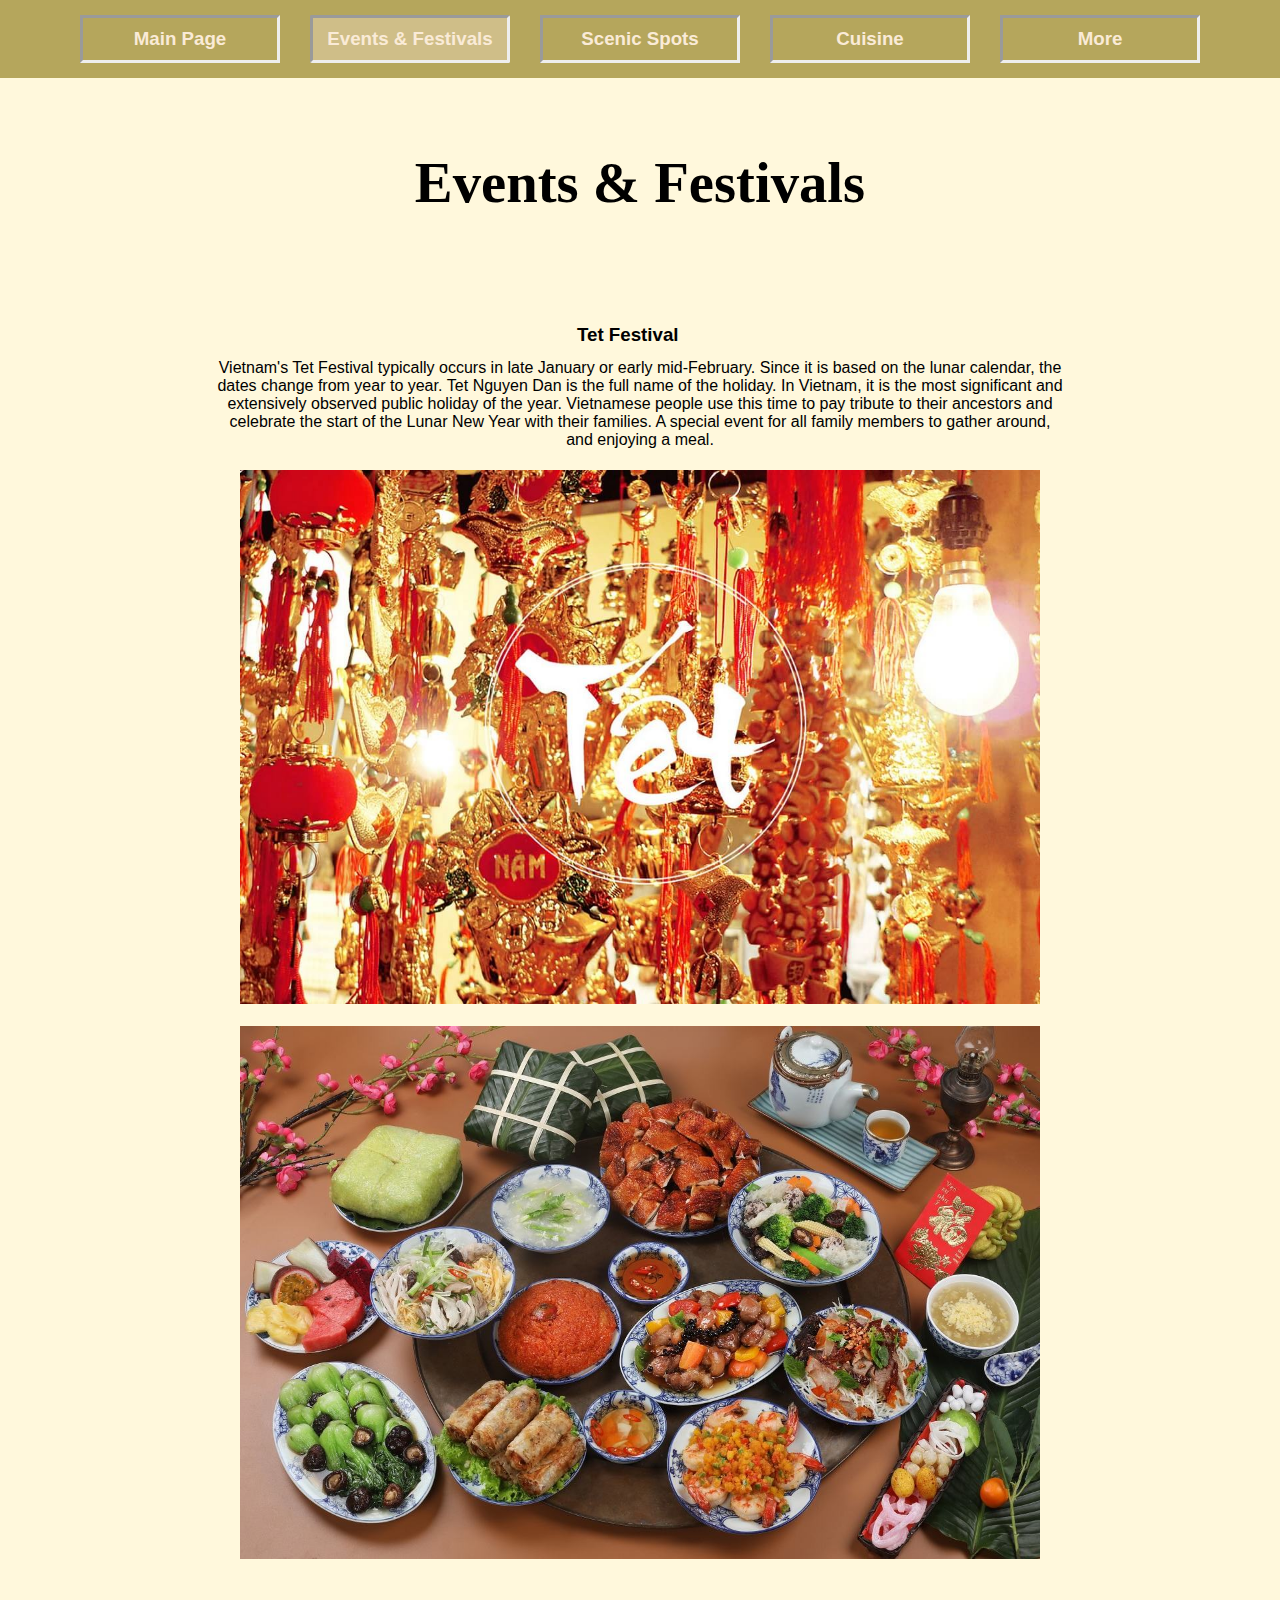
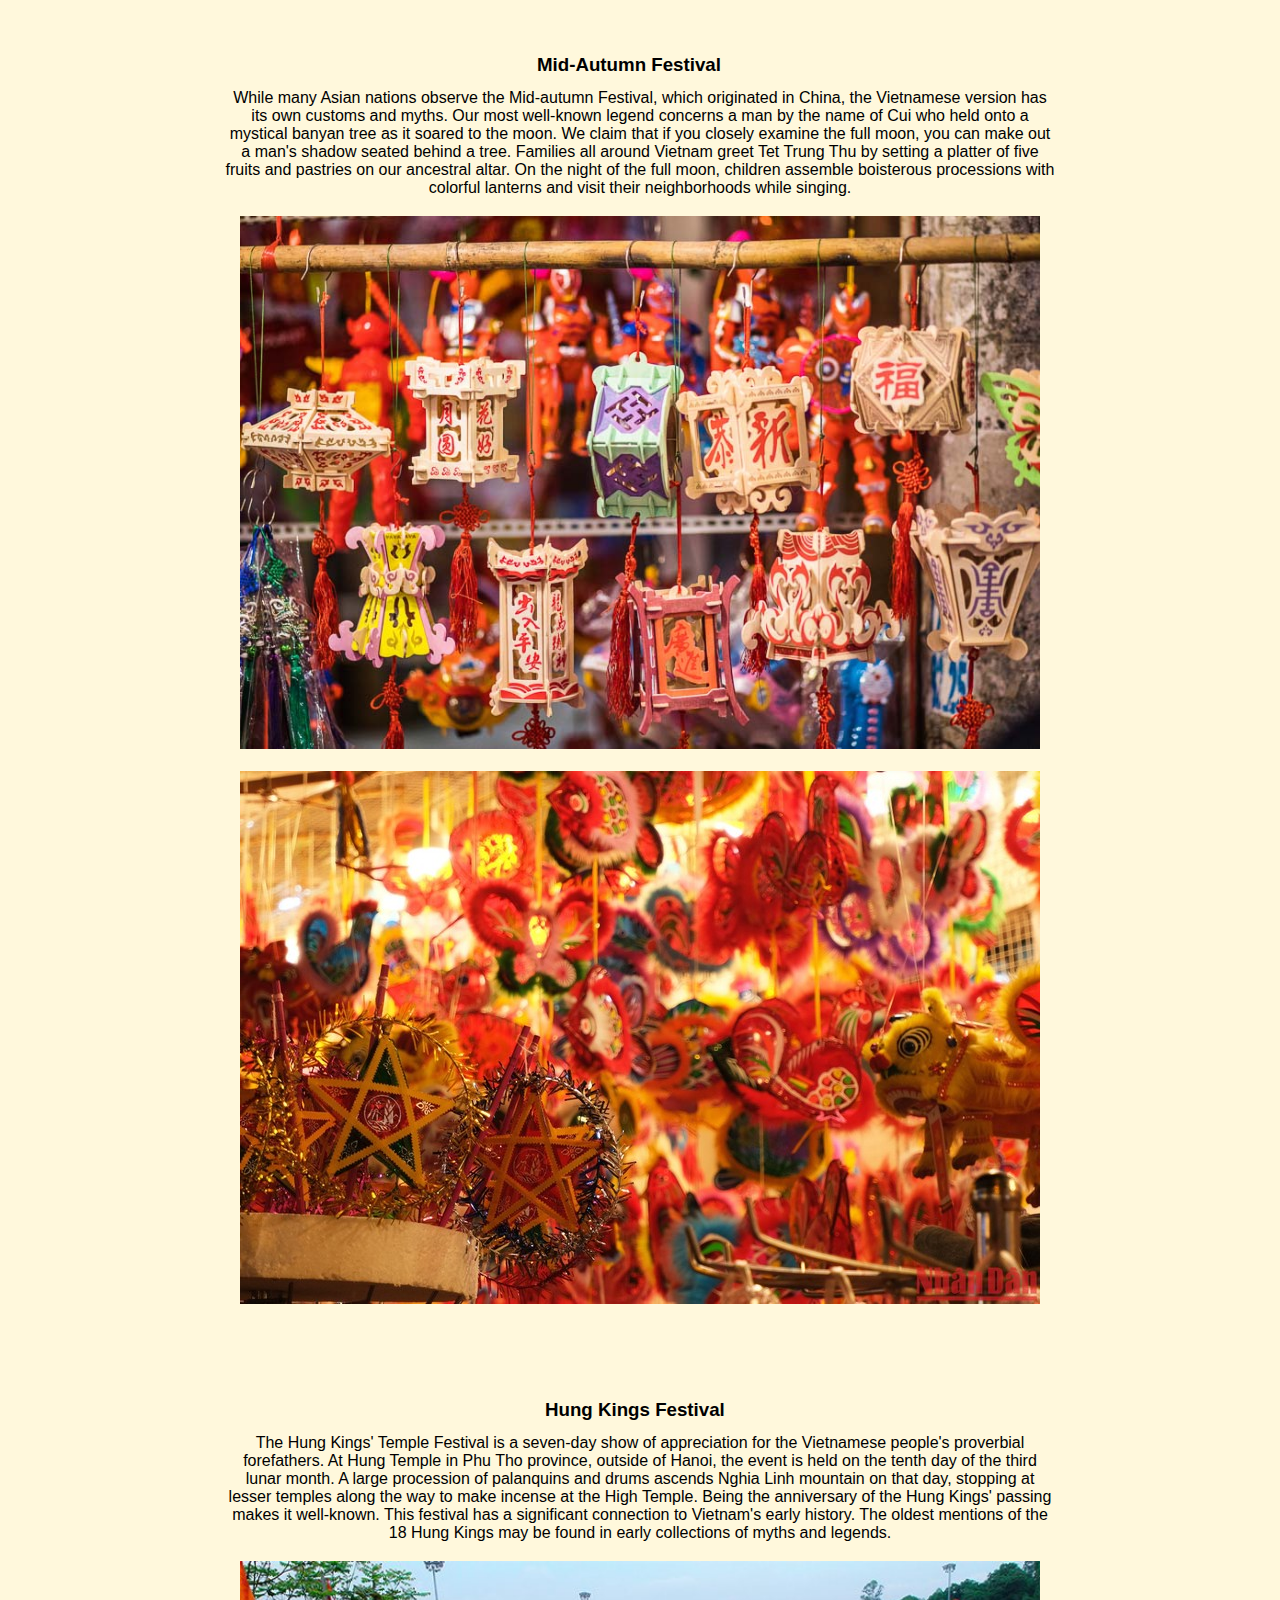
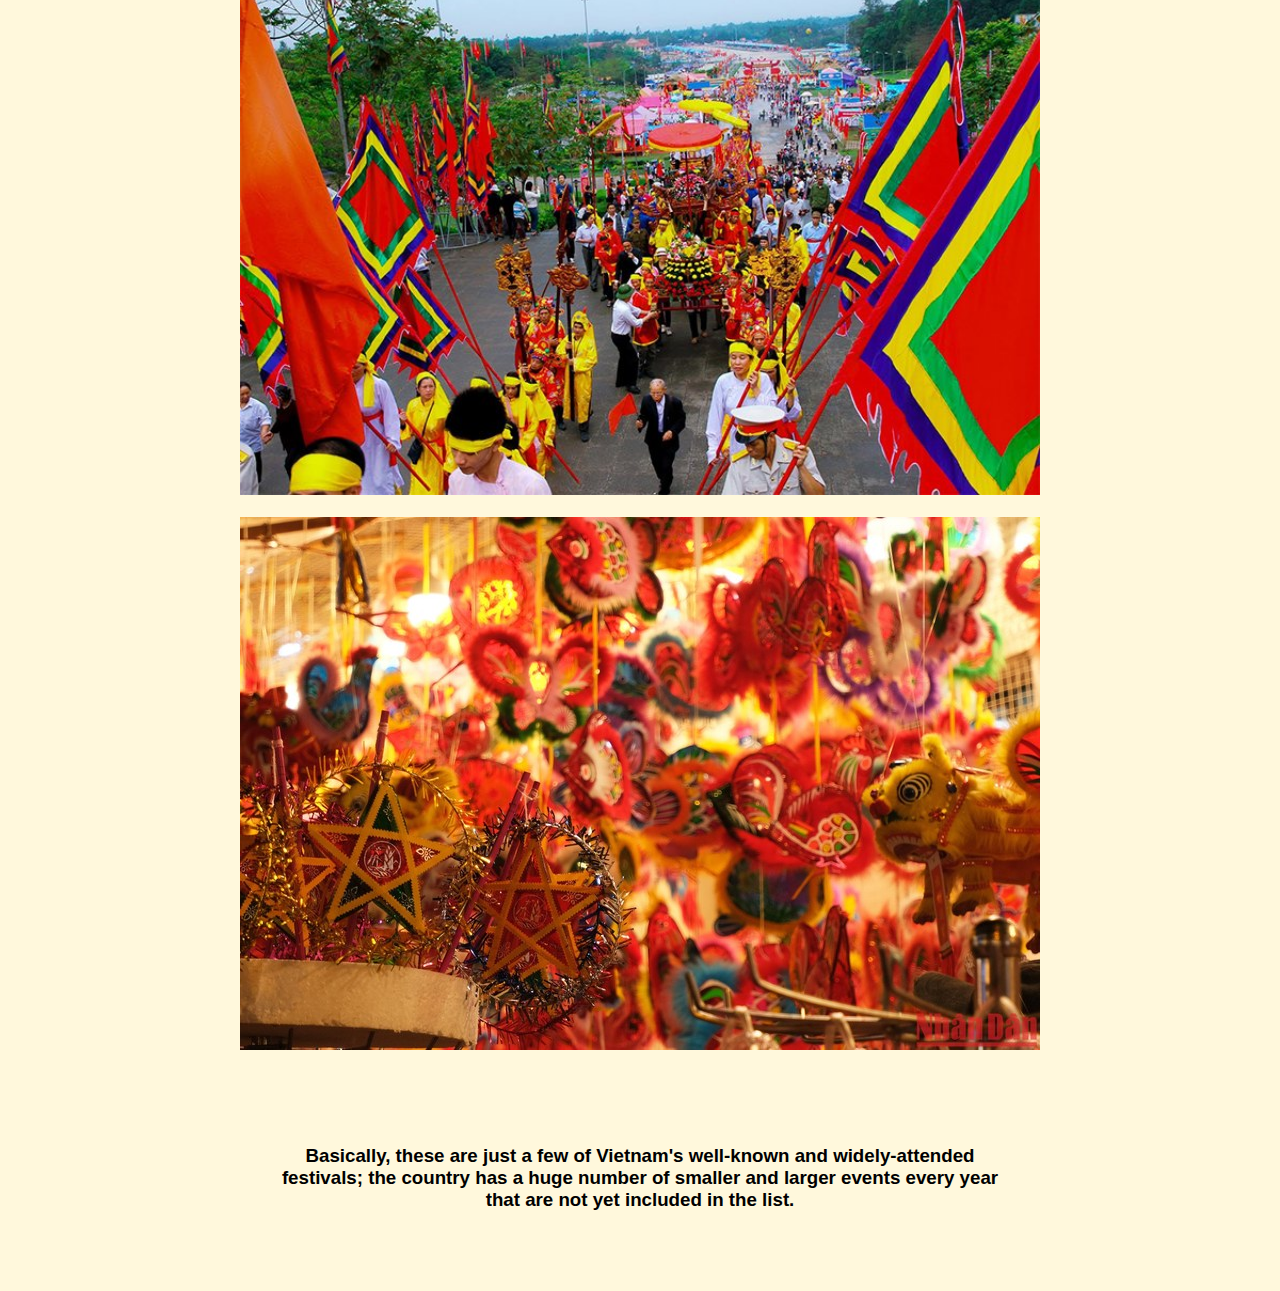
<file: page2.html>
<!DOCTYPE html>
<html lang="en">
<link rel="stylesheet" href="style2.css">
<head>
    <meta charset="UTF-8">
    <meta http-equiv="X-UA-Compatible" content="IE=edge">
    <meta name="viewport" content="width=device-width, initial-scale=1.0">
    <title>Events & Festivals</title>
</head>
<body align="center" style="background-color:cornsilk">
    <div>
        <h3 div class="menu-bar">
            <ul>
            <li><a href="index.html" target=_self tittle="Click to view information">
                <b>Main Page</b>
            </a></li>
            
            <li class="active"><a href="page2.html" target=_self tittle="Click to view information">
                <b>Events & Festivals</b>
            </a></li>

            <li><a href="page3.html" target=_self tittle="Click to view information">
                <b>Scenic Spots</b>
            </a></li>

            <li><a href="page4.html" target=_self tittle="Click to view information">
                <b>Cuisine</b>
            </a></li>

            <li><a href="page5.html" target=_self tittle="Click to view information">
                <b>More</b>
            </a></li>

            </ul>
        </h3>
    </div>
    <br><br><br><br>
    <h1>
        Events & Festivals
    </h1><br><br><br><br><br><br>
    <div id="para1">
    <p>
        <h3><b>Tet Festival</b></h3>
    </p>
    </div><br>
    <div id="para1-5">
        <p>
            Vietnam's Tet Festival typically occurs in late January or early mid-February. Since it is based on the lunar calendar, the dates change from year to year. Tet Nguyen Dan is the full name of the holiday. In Vietnam, it is the most significant and extensively observed public holiday of the year. Vietnamese people use this time to pay tribute to their ancestors and celebrate the start of the Lunar New Year with their families. A special event for all family members to gather around, and enjoying a meal.
        </p>
    </div>
    <div id="tet.img">
        <img src="picture/Longden.jpg" alt="Lantern on Tet Holiday" width="800">
    </div><br>
    <div id="mamcom">
        <img src="picture/Tet.jpg" alt="Tradition Cuisine on Tet Holiday" width="800">
    </div><br><br><br><br><br>
<div id="para2">
    <p>
        <h3><b>Mid-Autumn Festival</b></h3>
    </p>
</div><br>
<div id="para2-5">
    <p>
        While many Asian nations observe the Mid-autumn Festival, which originated in China, the Vietnamese version has its own customs and myths. Our most well-known legend concerns a man by the name of Cui who held onto a mystical banyan tree as it soared to the moon. We claim that if you closely examine the full moon, you can make out a man's shadow seated behind a tree. Families all around Vietnam greet Tet Trung Thu by setting a platter of five fruits and pastries on our ancestral altar. On the night of the full moon, children assemble boisterous processions with colorful lanterns and visit their neighborhoods while singing.
    </p>
</div>
<div id="autumn.img">
    <img src="picture/mid-autumn.jpg" alt="Mid-Autumn Festival" width="800">
</div><br>
<div id="denlong">
    <img src="picture/denlong.jpg" alt="Mid-Autumn Celebration" width="800">
</div><br><br><br><br><br>
<div id="para3">
    <p>
        <h3><b>Hung Kings Festival</b></h3>
    </p>
</div><br>
<div id="para3-5">
    <p>
        The Hung Kings' Temple Festival is a seven-day show of appreciation for the Vietnamese people's proverbial forefathers. At Hung Temple in Phu Tho province, outside of Hanoi, the event is held on the tenth day of the third lunar month. A large procession of palanquins and drums ascends Nghia Linh mountain on that day, stopping at lesser temples along the way to make incense at the High Temple. Being the anniversary of the Hung Kings' passing makes it well-known. This festival has a significant connection to Vietnam's early history. The oldest mentions of the 18 Hung Kings may be found in early collections of myths and legends.
    </p>
</div>
<div id="hungking">
    <img src="picture/hungking.jpg" alt="Hùng King Festival" width="800">
</div><br>
<div id="hungking2">
    <img src="picture/denlong.jpg" alt="Hùng King Festival" width="800">
</div><br><br><br><br><br>
<div id="para4">
    <p>
        <h3>Basically, these are just a few of Vietnam's well-known and widely-attended festivals; the country has a huge number of smaller and larger events every year that are not yet included in the list. </h3>
    </p>
</div>
</body>
</html>
</file>
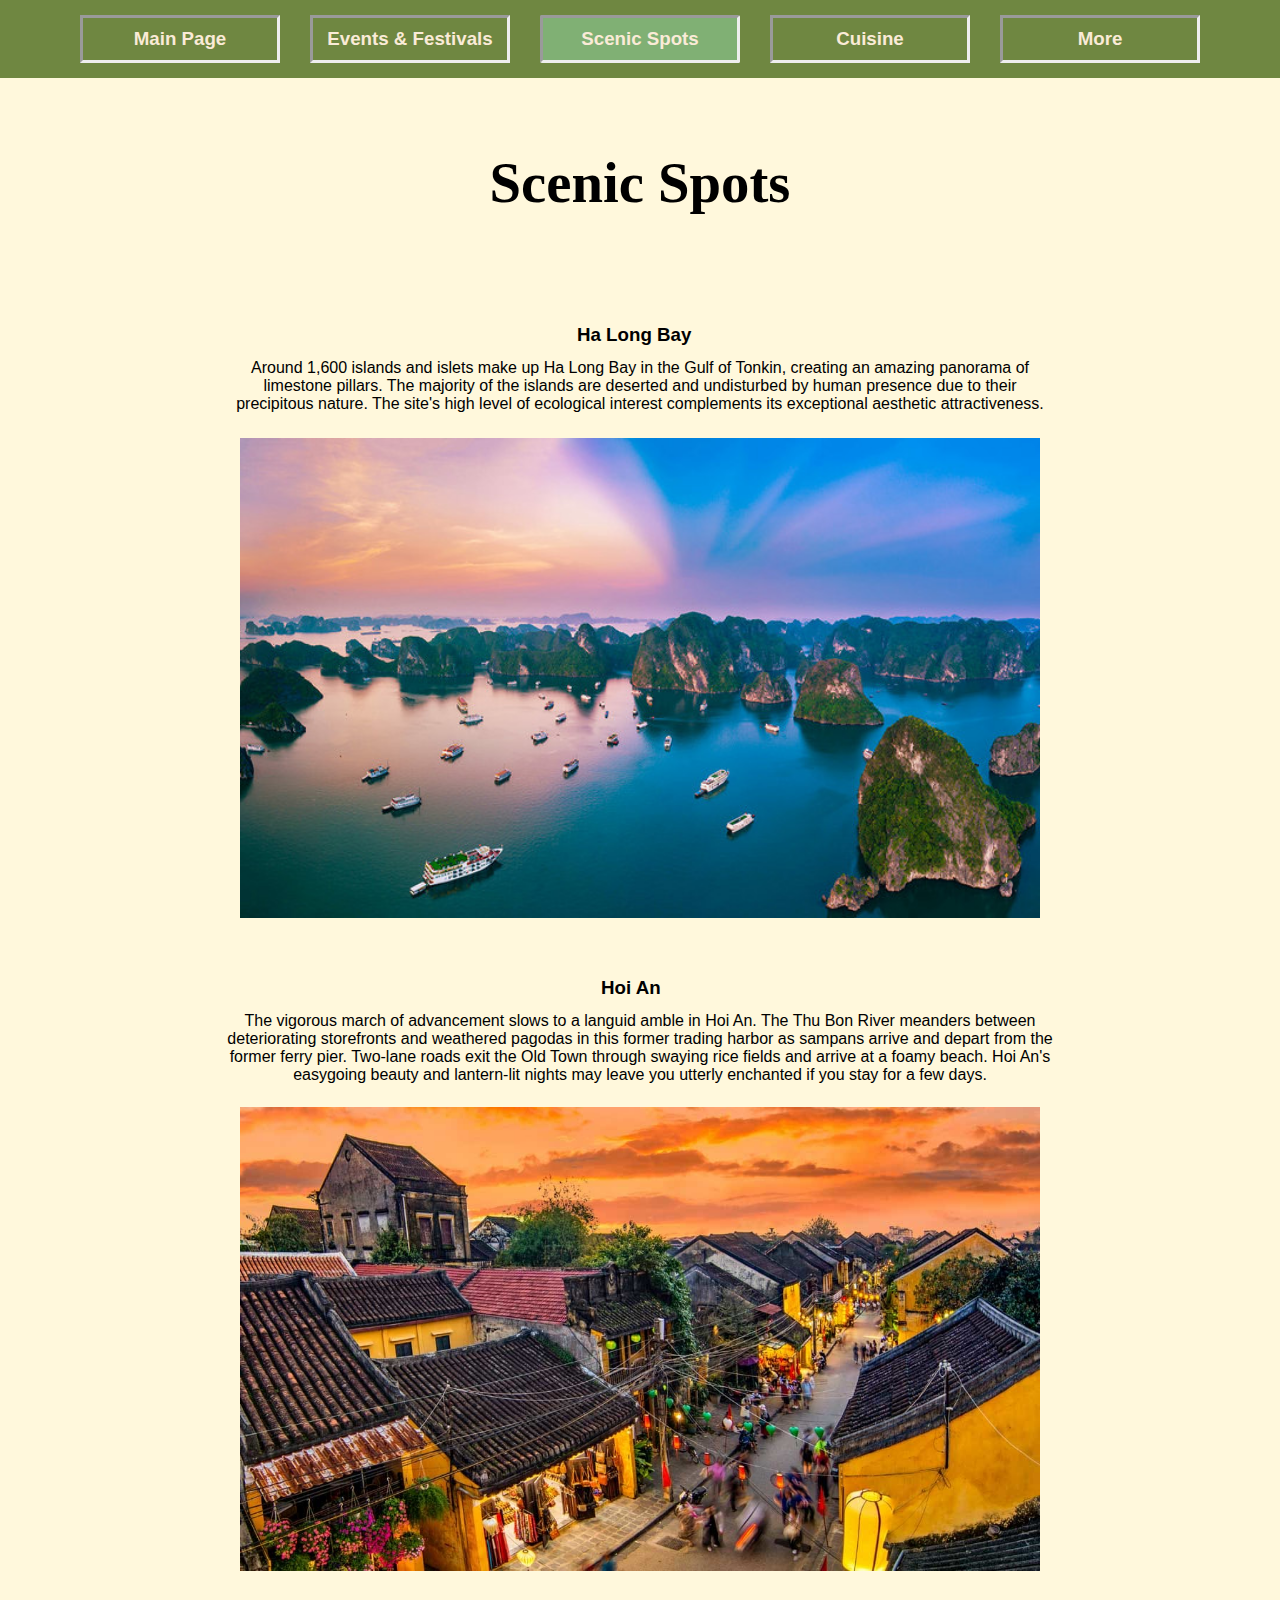
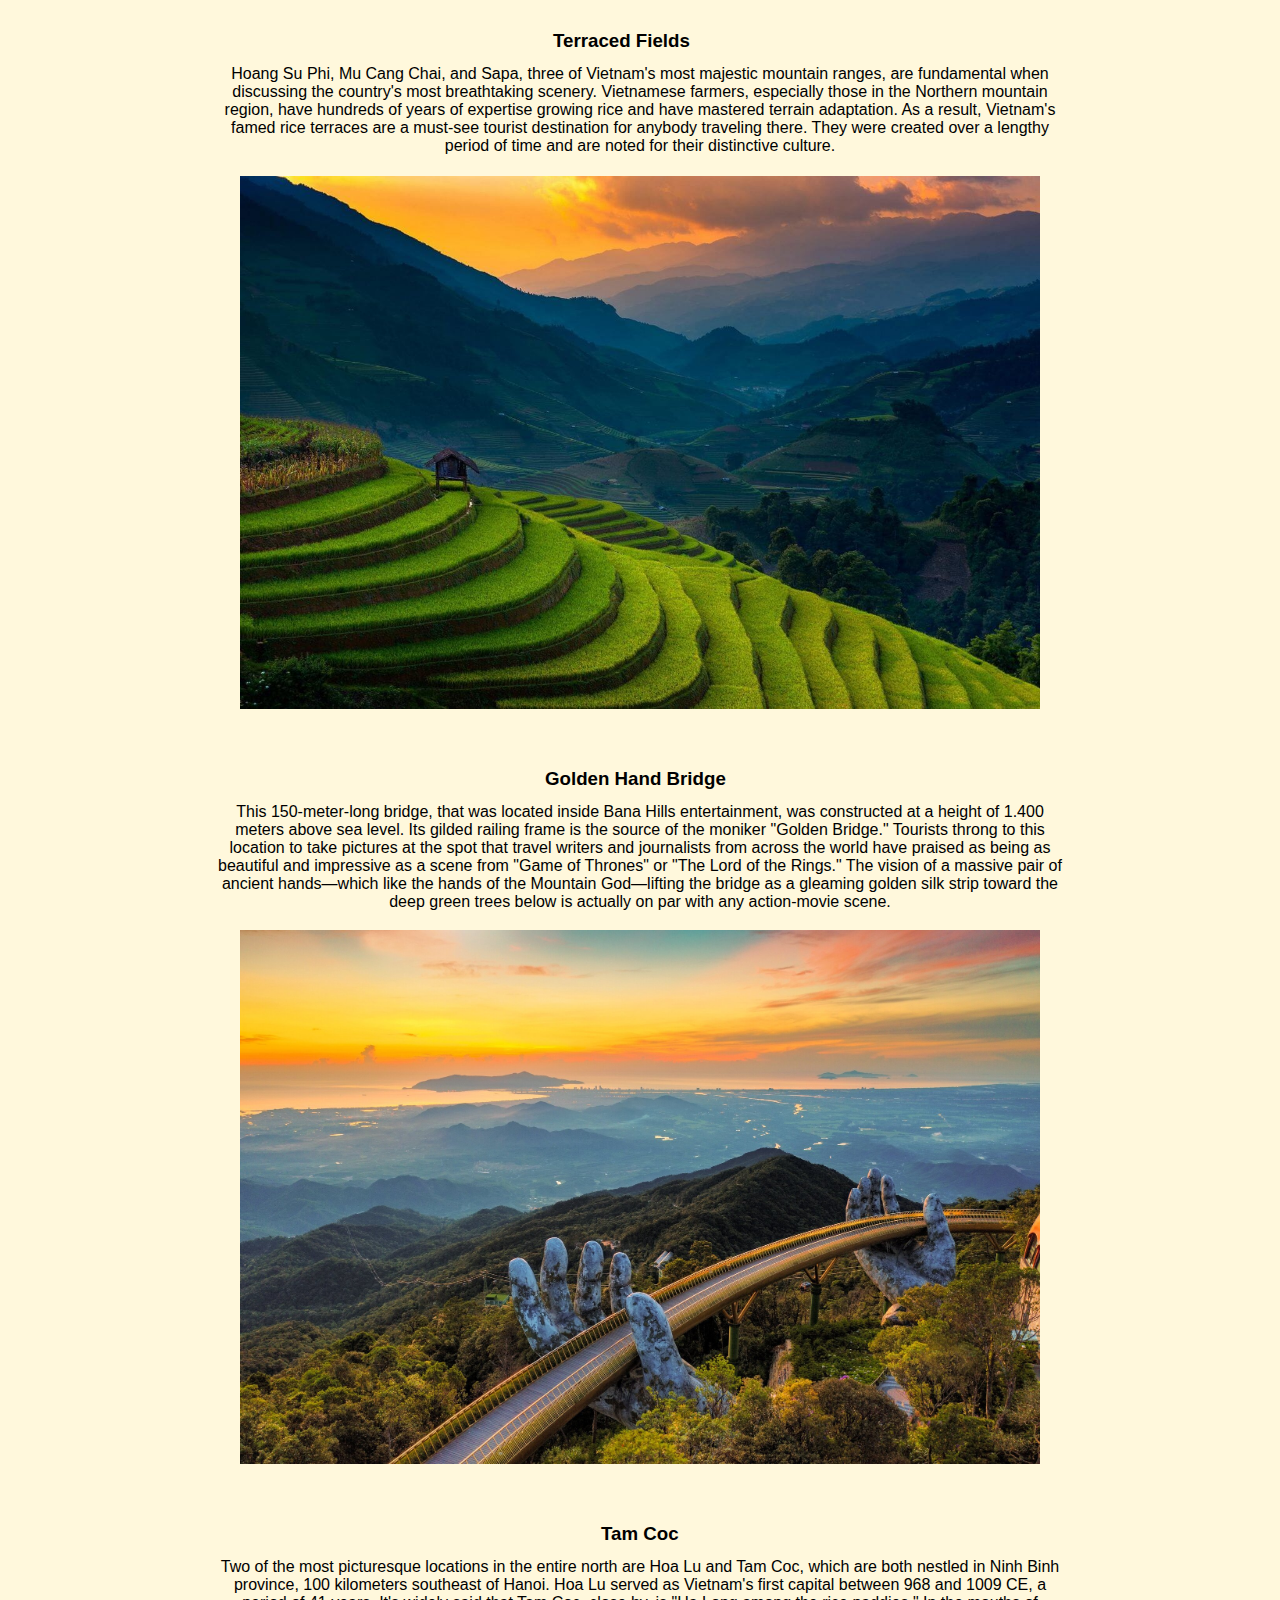
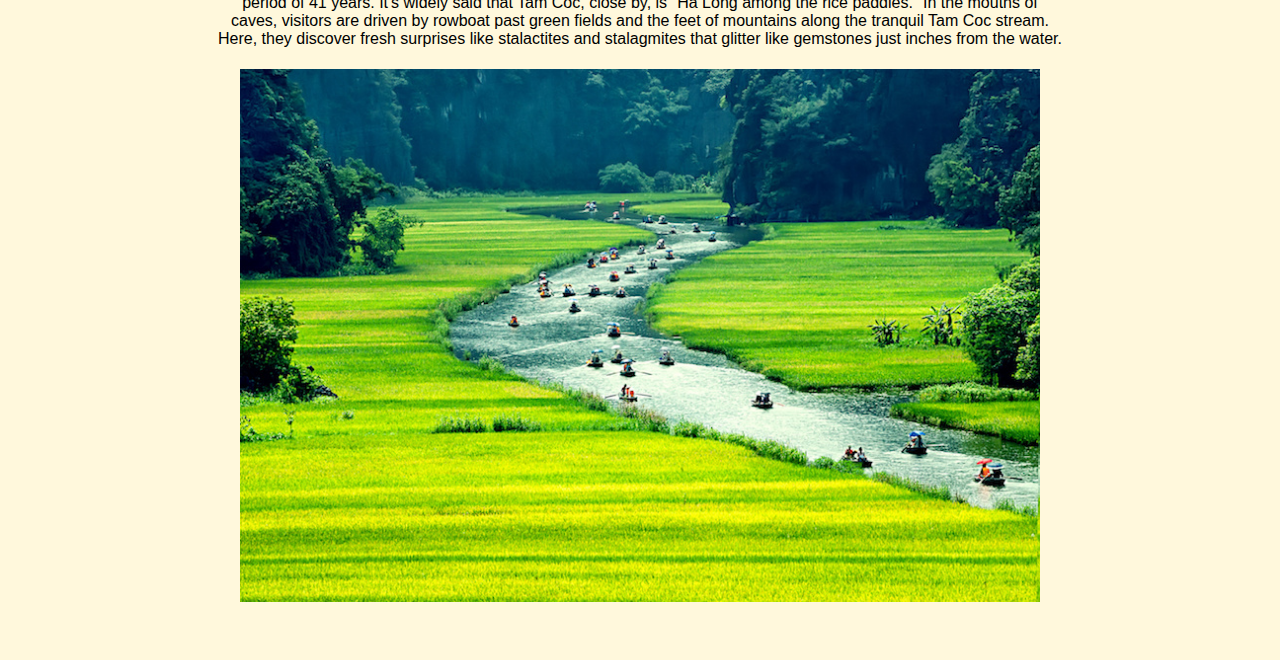
<file: page3.html>
<!DOCTYPE html>
<html lang="en">
<link rel="stylesheet" href="style3.css">
<head>
    <meta charset="UTF-8">
    <meta http-equiv="X-UA-Compatible" content="IE=edge">
    <meta name="viewport" content="width=device-width, initial-scale=1.0">
    <title>Scenic Spots</title>
</head>
<body align="center" style="background-color:cornsilk">
    <div>
        <h3 div class="menu-bar">
            <ul>
            <li><a href="index.html" target=_self tittle="Click to view information">
                <b>Main Page</b>
            </a></li>
            
            <li><a href="page2.html" target=_self tittle="Click to view information">
                <b>Events & Festivals</b>
            </a></li>

            <li class="active"><a href="page3.html" target=_self tittle="Click to view information">
                <b>Scenic Spots</b>
            </a></li>

            <li><a href="page4.html" target=_self tittle="Click to view information">
                <b>Cuisine</b>
            </a></li>

            <li><a href="page5.html" target=_self tittle="Click to view information">
                <b>More</b>
            </a></li>

            </ul>
        </h3>
    </div>
    <br><br><br><br>
    <h1>
        Scenic Spots
    </h1><br><br><br><br><br><br>
    <div id="para1">
        <p>
            <h3><b>Ha Long Bay</b></h3>
        </p>
    </div><br>
    <div id="para1-5">
        <p>
            Around 1,600 islands and islets make up Ha Long Bay in the Gulf of Tonkin, creating an amazing panorama of limestone pillars. The majority of the islands are deserted and undisturbed by human presence due to their precipitous nature. The site's high level of ecological interest complements its exceptional aesthetic attractiveness.
        </p>
    </div>
    <div id="halong">
        <img src="picture/halong.jpg" alt="" width="800">
    </div><br><br><br>
    <div id="para2">
        <p>
            <h3><b>Hoi An</b></h3>   
        </p>
    </div><br>
    <div id="para2-5">
        <p>
            The vigorous march of advancement slows to a languid amble in Hoi An. The Thu Bon River meanders between deteriorating storefronts and weathered pagodas in this former trading harbor as sampans arrive and depart from the former ferry pier. Two-lane roads exit the Old Town through swaying rice fields and arrive at a foamy beach. Hoi An's easygoing beauty and lantern-lit nights may leave you utterly enchanted if you stay for a few days.
        </p>
    </div>
    <div id="hoian">
        <img src="picture/Hoi-An.jpg" alt="" width="800">
    </div><br><br><br>
    <div id="para3">
        <p>
            <h3><b>Terraced Fields</b></h3>  
        </p>
    </div><br>
    <div id="para3-5">
        <p>
            Hoang Su Phi, Mu Cang Chai, and Sapa, three of Vietnam's most majestic mountain ranges, are fundamental when discussing the country's most breathtaking scenery. Vietnamese farmers, especially those in the Northern mountain region, have hundreds of years of expertise growing rice and have mastered terrain adaptation. As a result, Vietnam's famed rice terraces are a must-see tourist destination for anybody traveling there. They were created over a lengthy period of time and are noted for their distinctive culture.
        </p>
    </div>
    <div id="ruongbacthang">
        <img src="picture/Ruongbacthang.jpg" alt="" width="800">
    </div><br><br><br>
    <div id="para4">
        <p>
            <h3><b>Golden Hand Bridge</b></h3> 
        </p>
    </div><br>
    <div id="para4-5">
        <p>
            This 150-meter-long bridge, that was located inside Bana Hills entertainment, was constructed at a height of 1.400 meters above sea level. Its gilded railing frame is the source of the moniker "Golden Bridge." Tourists throng to this location to take pictures at the spot that travel writers and journalists from across the world have praised as being as beautiful and impressive as a scene from "Game of Thrones" or "The Lord of the Rings." The vision of a massive pair of ancient hands—which like the hands of the Mountain God—lifting the bridge as a gleaming golden silk strip toward the deep green trees below is actually on par with any action-movie scene.
        </p>
    </div>
    <div id="goldenhandbridge">
        <img src="picture/Golden Hand.jpg" alt="" width="800">
    </div><br><br><br>
    <div id="para5">
        <p>
            <h3><b>Tam Coc</b></h3>   
        </p>
    </div><br>
    <div id="para5-5">
        <p>
            Two of the most picturesque locations in the entire north are Hoa Lu and Tam Coc, which are both nestled in Ninh Binh province, 100 kilometers southeast of Hanoi. Hoa Lu served as Vietnam's first capital between 968 and 1009 CE, a period of 41 years. It's widely said that Tam Coc, close by, is "Ha Long among the rice paddies." In the mouths of caves, visitors are driven by rowboat past green fields and the feet of mountains along the tranquil Tam Coc stream. Here, they discover fresh surprises like stalactites and stalagmites that glitter like gemstones just inches from the water.
        </p>
    </div>
    <div id="tamcoc">
        <img src="picture/tam_coc.jpg" alt="" width="800">
    </div><br><br><br>
</body>
</html>
</file>
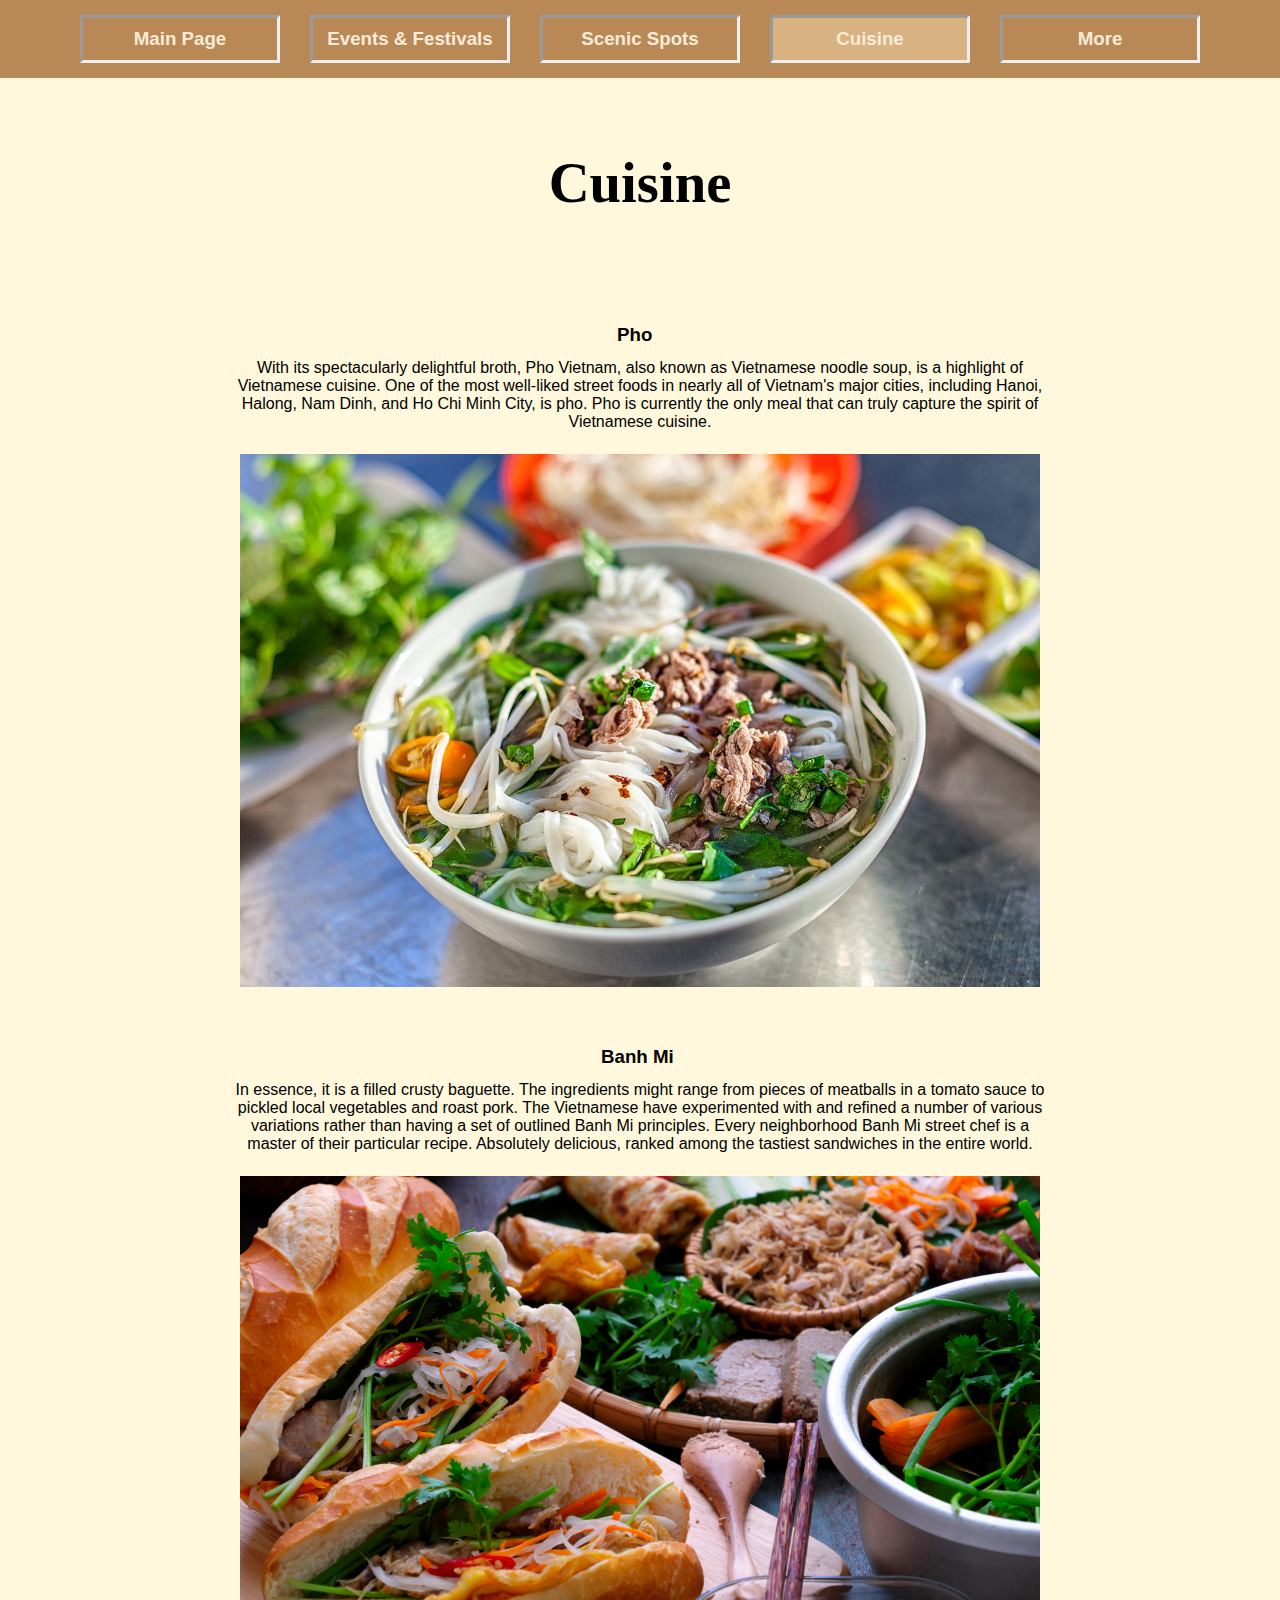
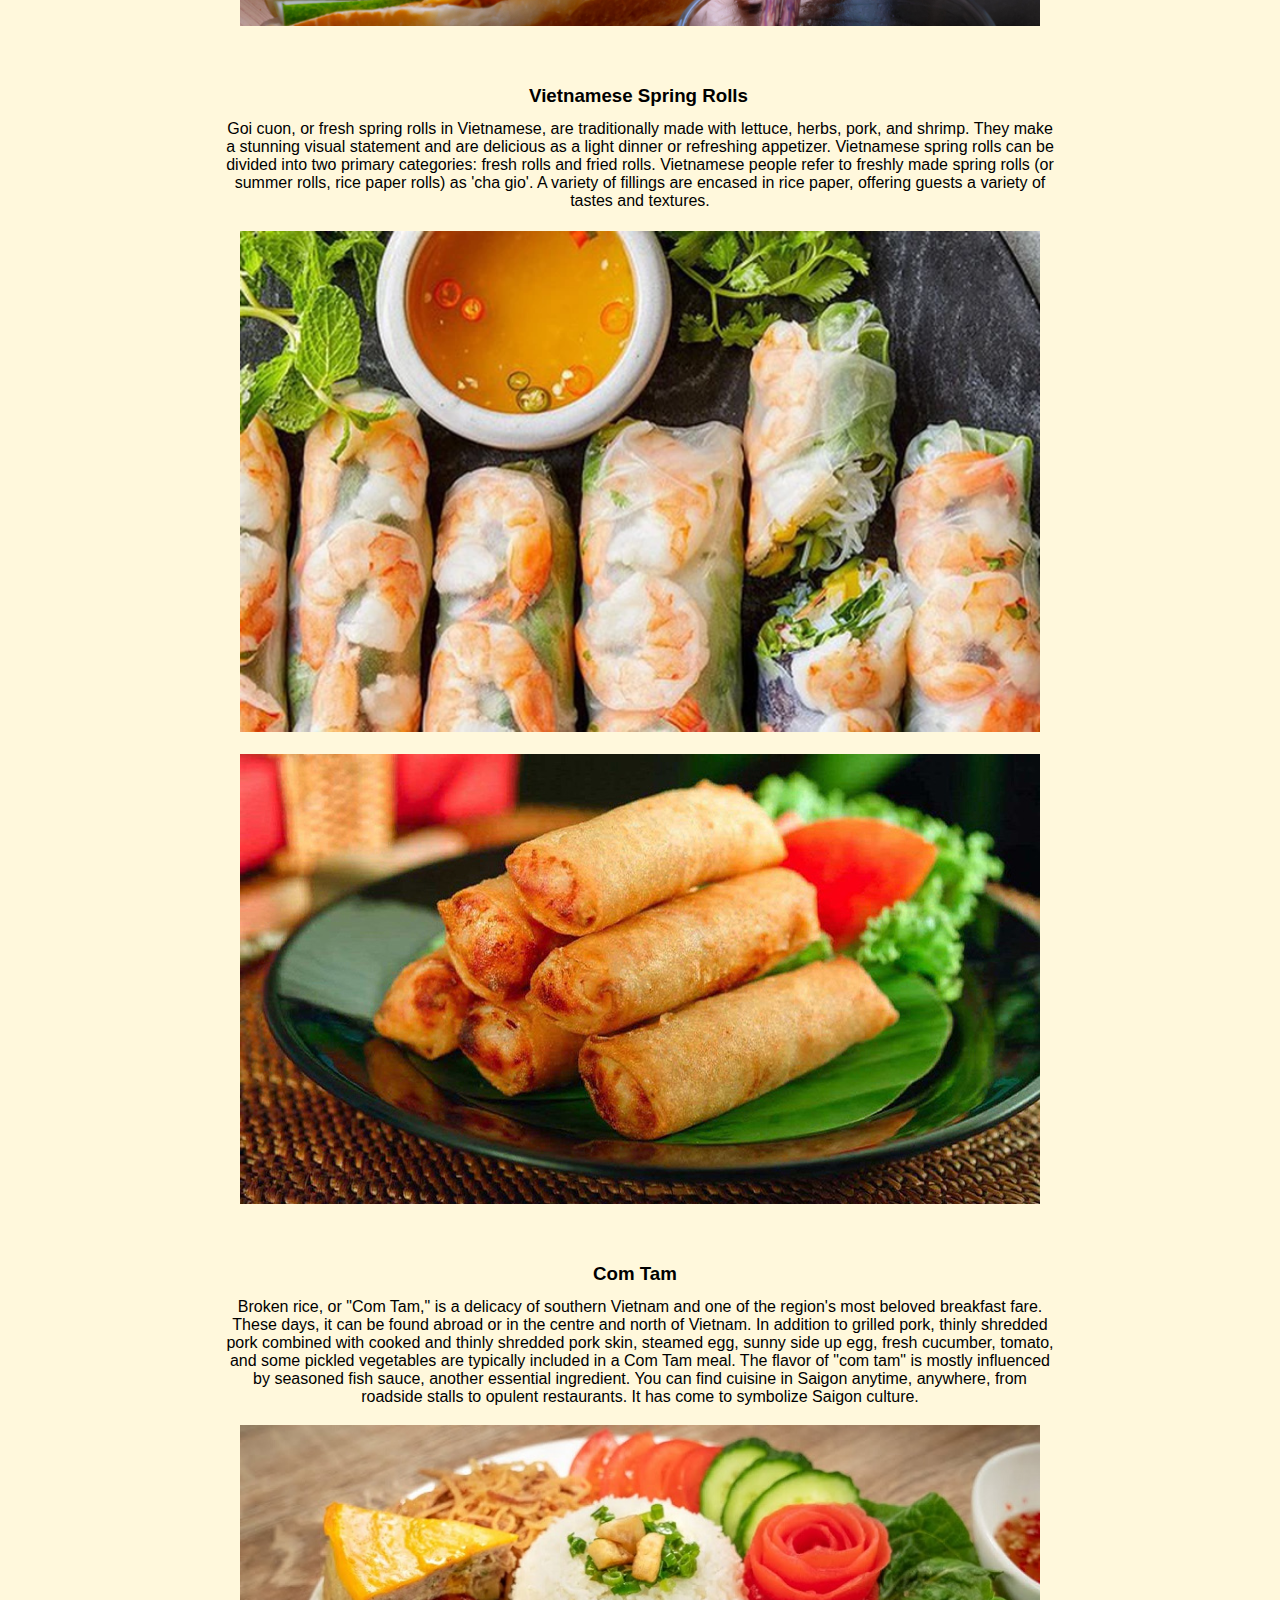
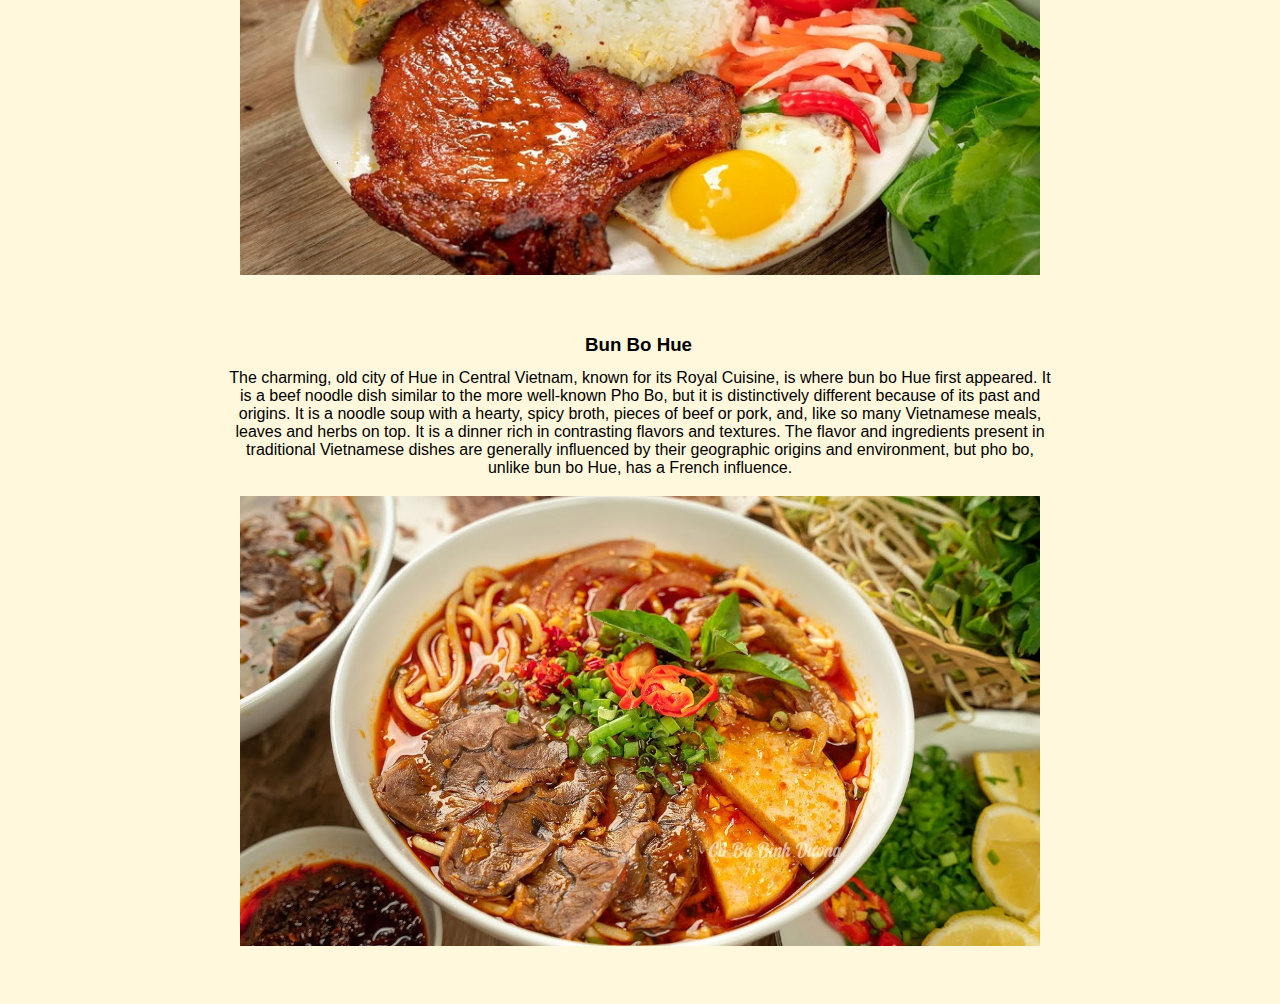
<file: page4.html>
<!DOCTYPE html>
<html lang="en">
<link rel="stylesheet" href="style4.css">
<head>
    <meta charset="UTF-8">
    <meta http-equiv="X-UA-Compatible" content="IE=edge">
    <meta name="viewport" content="width=device-width, initial-scale=1.0">
    <title>Cuisine</title>
</head>
<body align="center" style="background-color:cornsilk">
    <div>
        <h3 div class="menu-bar">
            <ul>
            <li><a href="index.html" target=_self tittle="Click to view information">
                <b>Main Page</b>
            </a></li>
            
            <li><a href="page2.html" target=_self tittle="Click to view information">
                <b>Events & Festivals</b>
            </a></li>

            <li><a href="page3.html" target=_self tittle="Click to view information">
                <b>Scenic Spots</b>
            </a></li>

            <li class="active"><a href="page4.html" target=_self tittle="Click to view information">
                <b>Cuisine</b>
            </a></li>

            <li><a href="page5.html" target=_self tittle="Click to view information">
                <b>More</b>
            </a></li>

            </ul>
        </h3>
    </div>
    <br><br><br><br>
    <h1>
        Cuisine
    </h1><br><br><br><br><br><br>
    <div id="para1">
        <p>
            <h3><b>Pho</b></h3>
        </p>
    </div><br>
    <div id="para1-5">
        <p>
            With its spectacularly delightful broth, Pho Vietnam, also known as Vietnamese noodle soup, is a highlight of Vietnamese cuisine. One of the most well-liked street foods in nearly all of Vietnam's major cities, including Hanoi, Halong, Nam Dinh, and Ho Chi Minh City, is pho. Pho is currently the only meal that can truly capture the spirit of Vietnamese cuisine.
        </p>
    </div><br>
    <div id="pho">
        <img src="picture/pho.jpg" alt="" width="800">
    </div><br><br><br>
    <div id="para2">
        <p>
            <h3><b>Banh Mi</b></h3>   
        </p>
    </div><br>
    <div id="para2-5">
        <p>
            In essence, it is a filled crusty baguette. The ingredients might range from pieces of meatballs in a tomato sauce to pickled local vegetables and roast pork. The Vietnamese have experimented with and refined a number of various variations rather than having a set of outlined Banh Mi principles. Every neighborhood Banh Mi street chef is a master of their particular recipe. Absolutely delicious, ranked among the tastiest sandwiches in the entire world.
        </p>
    </div>
    <div id="banhmi">
        <img src="picture/banh-mi.jpg" alt="" width="800">
    </div><br><br><br>
    <div id="para3">
        <p>
            <h3><b>Vietnamese Spring Rolls</b></h3>  
        </p>
    </div><br>
    <div id="para3-5">
        <p>
            Goi cuon, or fresh spring rolls in Vietnamese, are traditionally made with lettuce, herbs, pork, and shrimp. They make a stunning visual statement and are delicious as a light dinner or refreshing appetizer. Vietnamese spring rolls can be divided into two primary categories: fresh rolls and fried rolls. Vietnamese people refer to freshly made spring rolls (or summer rolls, rice paper rolls) as 'cha gio'. A variety of fillings are encased in rice paper, offering guests a variety of tastes and textures.
        </p>
    </div>
    <div id="goicuon">
        <img src="picture/goicuon.jpg" alt="" width="800">
    </div><br>
    <div id="chagio">
        <img src="picture/chagio.jpg" alt="" width="800">
    </div><br><br><br>
    <div id="para4">
        <p>
            <h3><b>Com Tam</b></h3> 
        </p>
    </div><br>
    <div id="para4-5">
        <p>
            Broken rice, or "Com Tam," is a delicacy of southern Vietnam and one of the region's most beloved breakfast fare. These days, it can be found abroad or in the centre and north of Vietnam. In addition to grilled pork, thinly shredded pork combined with cooked and thinly shredded pork skin, steamed egg, sunny side up egg, fresh cucumber, tomato, and some pickled vegetables are typically included in a Com Tam meal. The flavor of "com tam" is mostly influenced by seasoned fish sauce, another essential ingredient. You can find cuisine in Saigon anytime, anywhere, from roadside stalls to opulent restaurants. It has come to symbolize Saigon culture.
        </p>
    </div>
    <div id="comtam">
        <img src="picture/com-tam.jpg" alt="" width="800">
    </div><br><br><br>
    <div id="para5">
        <p>
            <h3><b>Bun Bo Hue</b></h3>   
        </p>
    </div><br>
    <div id="para5-5">
        <p>
            The charming, old city of Hue in Central Vietnam, known for its Royal Cuisine, is where bun bo Hue first appeared. It is a beef noodle dish similar to the more well-known Pho Bo, but it is distinctively different because of its past and origins. It is a noodle soup with a hearty, spicy broth, pieces of beef or pork, and, like so many Vietnamese meals, leaves and herbs on top. It is a dinner rich in contrasting flavors and textures. The flavor and ingredients present in traditional Vietnamese dishes are generally influenced by their geographic origins and environment, but pho bo, unlike bun bo Hue, has a French influence.
        </p>
    </div>
    <div id="bunbohue">
        <img src="picture/bunbohue.jpg" alt="" width="800">
    </div><br><br><br>
</body>
</html>
</file>
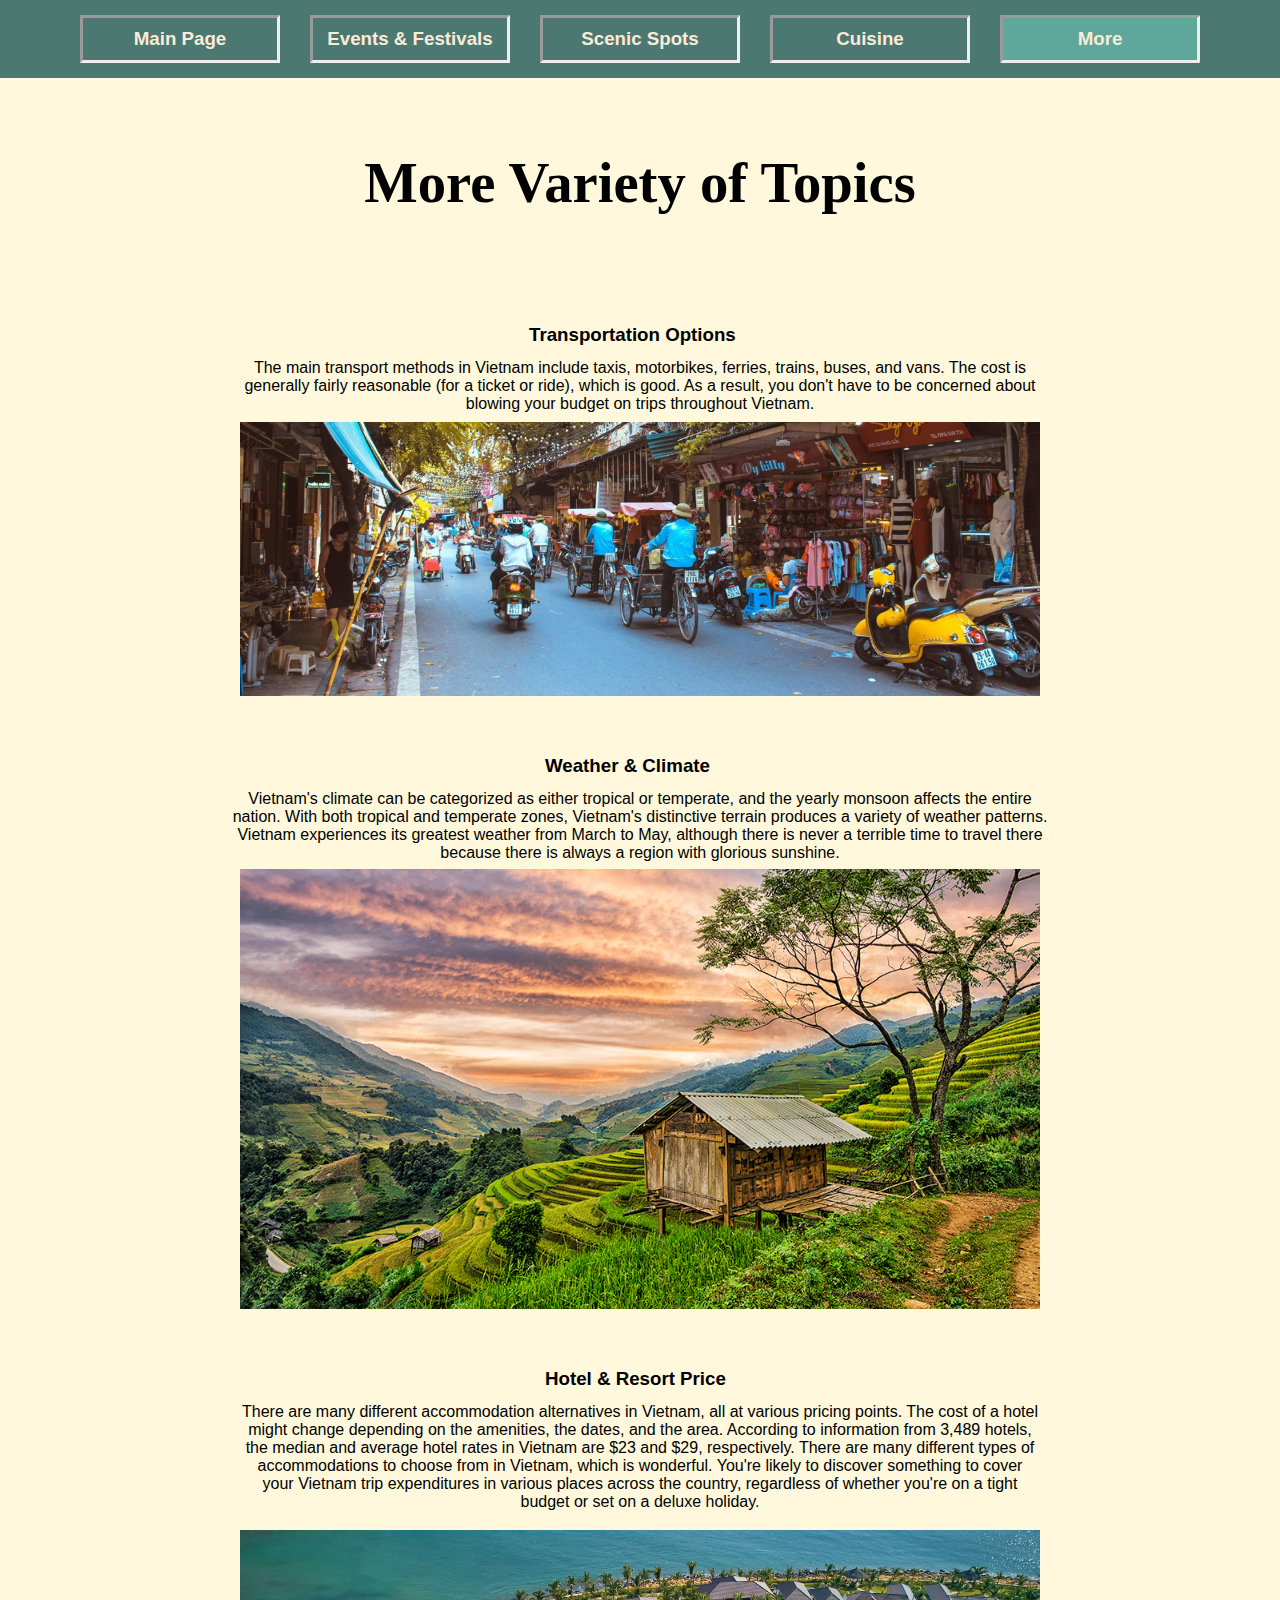
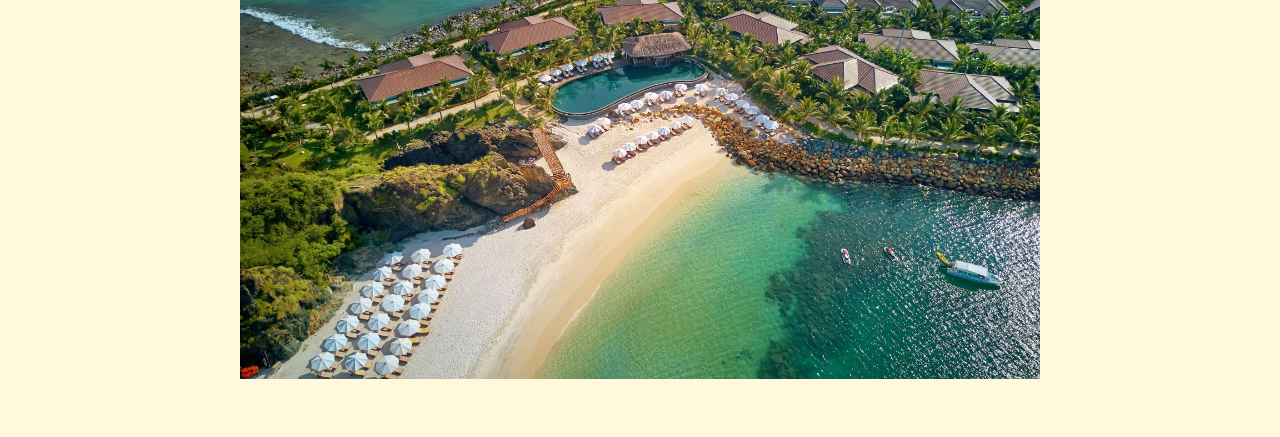
<file: page5.html>
<!DOCTYPE html>
<html lang="en">
<link rel="stylesheet" href="style5.css">
<head>
    <meta charset="UTF-8">
    <meta http-equiv="X-UA-Compatible" content="IE=edge">
    <meta name="viewport" content="width=device-width, initial-scale=1.0">
    <title>More</title>
</head>
<body align="center" style="background-color:cornsilk">
    <div>
        <h3 div class="menu-bar">
            <ul>
            <li><a href="index.html" target=_self tittle="Click to view information">
                <b>Main Page</b>
            </a></li>
            
            <li><a href="page2.html" target=_self tittle="Click to view information">
                <b>Events & Festivals</b>
            </a></li>

            <li><a href="page3.html" target=_self tittle="Click to view information">
                <b>Scenic Spots</b>
            </a></li>

            <li><a href="page4.html" target=_self tittle="Click to view information">
                <b>Cuisine</b>
            </a></li>

            <li class="active"><a href="page5.html" target=_self tittle="Click to view information">
                <b>More</b>
            </a></li>

            </ul>
        </h3>
    </div>
    <br><br><br><br>
    <h1>
        More Variety of Topics
    </h1><br><br><br><br><br><br>
    <div id="para1">
        <p>
            <h3><b>Transportation Options</b></h3>
        </p>
    </div><br>
    <div id="para1-5">
        <p>
            The main transport methods in Vietnam include taxis, motorbikes, ferries, trains, buses, and vans. The cost is generally fairly reasonable (for a ticket or ride), which is good. As a result, you don't have to be concerned about blowing your budget on trips throughout Vietnam.
        </p>
    </div><br>
    <div id="transportation">
        <img src="picture/bike.jpg" alt="" width="800">
    </div><br><br><br>
    <div id="para2">
        <p>
            <h3><b>Weather & Climate</b></h3>   
        </p>
    </div><br>
    <div id="para2-5">
        <p>
            Vietnam's climate can be categorized as either tropical or temperate, and the yearly monsoon affects the entire nation. With both tropical and temperate zones, Vietnam's distinctive terrain produces a variety of weather patterns. Vietnam experiences its greatest weather from March to May, although there is never a terrible time to travel there because there is always a region with glorious sunshine.
        </p>
    </div>
    <div id="climate">
        <img src="picture/climate.jpg" alt="" width="800">
    </div><br><br><br>
    <div id="para3">
        <p>
            <h3><b>Hotel & Resort Price</b></h3>  
        </p>
    </div><br>
    <div id="para3-5">
        <p>
            There are many different accommodation alternatives in Vietnam, all at various pricing points. The cost of a hotel might change depending on the amenities, the dates, and the area. According to information from 3,489 hotels, the median and average hotel rates in Vietnam are $23 and $29, respectively. There are many different types of accommodations to choose from in Vietnam, which is wonderful. You're likely to discover something to cover your Vietnam trip expenditures in various places across the country, regardless of whether you're on a tight budget or set on a deluxe holiday.
        </p>
    </div>
    <div id="resort">
        <img src="picture/resort.jpg" alt="" width="800">
    </div><br><br><br>
</body>
</html>
</file>
<file: style2.css>
*
{
    padding: 0;
    margin: 0;
    box-sizing: border-box;
}
body{
    font-family: sans-serif;
}
body h1{
    font-family: "Papyrus", 'fantasy';
    font-size:1.5cm;
}
.menu-bar{
    background-color:#b5a65c;
    text-align:center;
}
.menu-bar ul{
    display: inline-flex;
    list-style: none;
    color:antiquewhite;
}
.menu-bar ul li{
    width: 200px;
    margin: 15px;
    padding: 10px;
    border-style:inset;
}
.menu-bar ul li a{
    text-decoration: none;
    color:antiquewhite;
}
.active, .menu-bar ul li:hover{
    background-color:#cfbe88;
    border-radius: 2px;
}
#para1{
    background-color:cornsilk;
    height: 2pc;
    width: 8pc;
    display: inline-flex;
    position: static;
    color: black;
    padding: 1px;
}
#para1-5{
    background-color:cornsilk;
    height: 7pc;
    width: 53pc;
    display: inline-flex;
    position: static;
    color: black;
    padding: 1px;
}
#para2{
    background-color:cornsilk;
    height: 2pc;
    width: 13pc;
    display: inline-flex;
    position: static;
    color: black;
    padding: 1px;
}
#para2-5{
    background-color:cornsilk;
    height: 8pc;
    width: 52pc;
    display: inline-flex;
    position: static;
    color: black;
    padding: 1px;
}
#para3{
    background-color:cornsilk;
    height: 2pc;
    width: 12pc;
    display: inline-flex;
    position: static;
    color: black;
    padding: 1px;
}
#para3-5{
    background-color:cornsilk;
    height: 8pc;
    width: 52pc;
    display: inline-flex;
    position: static;
    color: black;
    padding: 1px;
}
#para4{
    background-color:cornsilk;
    height: 9pc;
    width: 45pc;
    display: inline-flex;
    position: static;
    color: black;
    padding: 1px;
}
</file>
<file: style3.css>
*
{
    padding: 0;
    margin: 0;
    box-sizing: border-box;
}
body{
    font-family: sans-serif;
}
body h1{
    font-family: "Papyrus", 'fantasy';
    font-size:1.5cm;
}
.menu-bar{
    background-color:#6f8741;
    text-align:center;
}
.menu-bar ul{
    display: inline-flex;
    list-style: none;
    color:antiquewhite;
}
.menu-bar ul li{
    width: 200px;
    margin: 15px;
    padding: 10px;
    border-style:inset;
}
.menu-bar ul li a{
    text-decoration: none;
    color:antiquewhite;
}
.active, .menu-bar ul li:hover{
    background-color:#80b074;
    border-radius: 2px;
}
#para1{
    background-color:cornsilk;
    height: 2pc;
    width: 8pc;
    display: inline-flex;
    position: static;
    color: black;
    padding: 1px;
}
#para1-5{
    background-color:cornsilk;
    height: 5pc;
    width: 52pc;
    display: inline-flex;
    position: static;
    color: black;
    padding: 1px;
}
#para2{
    background-color:cornsilk;
    height: 2pc;
    width: 5pc;
    display: inline-flex;
    position: static;
    color: black;
    padding: 1px;
}
#para2-5{
    background-color:cornsilk;
    height: 6pc;
    width: 52pc;
    display: inline-flex;
    position: static;
    color: black;
    padding: 1px;
}
#para3{
    background-color:cornsilk;
    height: 2pc;
    width: 11pc;
    display: inline-flex;
    position: static;
    color: black;
    padding: 1px;
}
#para3-5{
    background-color:cornsilk;
    height: 7pc;
    width: 53pc;
    display: inline-flex;
    position: static;
    color: black;
    padding: 1px;
}
#para4{
    background-color:cornsilk;
    height: 2pc;
    width: 12pc;
    display: inline-flex;
    position: static;
    color: black;
    padding: 1px;
}
#para4-5{
    background-color:cornsilk;
    height: 8pc;
    width: 53pc;
    display: inline-flex;
    position: static;
    color: black;
    padding: 1px;
}
#para5{
    background-color:cornsilk;
    height: 2pc;
    width: 5pc;
    display: inline-flex;
    position: static;
    color: black;
    padding: 1px;
}
#para5-5{
    background-color:cornsilk;
    height: 7pc;
    width: 53pc;
    display: inline-flex;
    position: static;
    color: black;
    padding: 1px;
}
</file>
<file: style4.css>
*
{
    padding: 0;
    margin: 0;
    box-sizing: border-box;
}
body{
    font-family: sans-serif;
}
body h1{
    font-family: "Papyrus", 'fantasy';
    font-size:1.5cm;
}
.menu-bar{
    background-color:#b88956;
    text-align:center;
}
.menu-bar ul{
    display: inline-flex;
    list-style: none;
    color:antiquewhite;
}
.menu-bar ul li{
    width: 200px;
    margin: 15px;
    padding: 10px;
    border-style:inset;
}
.menu-bar ul li a{
    text-decoration: none;
    color:antiquewhite;
}
.active, .menu-bar ul li:hover{
    background-color:#d9b282;
    border-radius: 2px;
}
#para1{
    background-color:cornsilk;
    height: 2pc;
    width: 3pc;
    display: inline-flex;
    position: static;
    color: black;
    padding: 1px;
}
#para1-5{
    background-color:cornsilk;
    height: 6pc;
    width: 51pc;
    display: inline-flex;
    position: static;
    color: black;
    padding: 1px;
}
#para2{
    background-color:cornsilk;
    height: 2pc;
    width: 5pc;
    display: inline-flex;
    position: static;
    color: black;
    padding: 1px;
}
#para2-5{
    background-color:cornsilk;
    height: 6pc;
    width: 52pc;
    display: inline-flex;
    position: static;
    color: black;
    padding: 1px;
}
#para3{
    background-color:cornsilk;
    height: 2pc;
    width: 14pc;
    display: inline-flex;
    position: static;
    color: black;
    padding: 1px;
}
#para3-5{
    background-color:cornsilk;
    height: 7pc;
    width: 52pc;
    display: inline-flex;
    position: static;
    color: black;
    padding: 1px;
}
#para4{
    background-color:cornsilk;
    height: 2pc;
    width: 6pc;
    display: inline-flex;
    position: static;
    color: black;
    padding: 1px;
}
#para4-5{
    background-color:cornsilk;
    height: 8pc;
    width: 52pc;
    display: inline-flex;
    position: static;
    color: black;
    padding: 1px;
}
#para5{
    background-color:cornsilk;
    height: 2pc;
    width: 7pc;
    display: inline-flex;
    position: static;
    color: black;
    padding: 1px;
}
#para5-5{
    background-color:cornsilk;
    height: 8pc;
    width: 52pc;
    display: inline-flex;
    position: static;
    color: black;
    padding: 1px;
}
</file>
<file: style5.css>
*
{
    padding: 0;
    margin: 0;
    box-sizing: border-box;
}
body{
    font-family: sans-serif;
}
body h1{
    font-family: "Papyrus", 'fantasy';
    font-size:1.5cm;
}
.menu-bar{
    background-color:#4c7872;
    text-align:center;
}
.menu-bar ul{
    display: inline-flex;
    list-style: none;
    color:antiquewhite;
}
.menu-bar ul li{
    width: 200px;
    margin: 15px;
    padding: 10px;
    border-style:inset;
}
.menu-bar ul li a{
    text-decoration: none;
    color:antiquewhite;
}
.active, .menu-bar ul li:hover{
    background-color:#5da89a;
    border-radius: 2px;
}
#para1{
    background-color:cornsilk;
    height: 2pc;
    width: 14pc;
    display: inline-flex;
    position: static;
    color: black;
    padding: 1px;
}
#para1-5{
    background-color:cornsilk;
    height: 4pc;
    width: 51pc;
    display: inline-flex;
    position: static;
    color: black;
    padding: 1px;
}
#para2{
    background-color:cornsilk;
    height: 2pc;
    width: 12pc;
    display: inline-flex;
    position: static;
    color: black;
    padding: 1px;
}
#para2-5{
    background-color:cornsilk;
    height:5pc;
    width: 52pc;
    display: inline-flex;
    position: static;
    color: black;
    padding: 1px;
}
#para3{
    background-color:cornsilk;
    height: 2pc;
    width: 12pc;
    display: inline-flex;
    position: static;
    color: black;
    padding: 1px;
}
#para3-5{
    background-color:cornsilk;
    height: 8pc;
    width: 50pc;
    display: inline-flex;
    position: static;
    color: black;
    padding: 1px;
}
</file>
